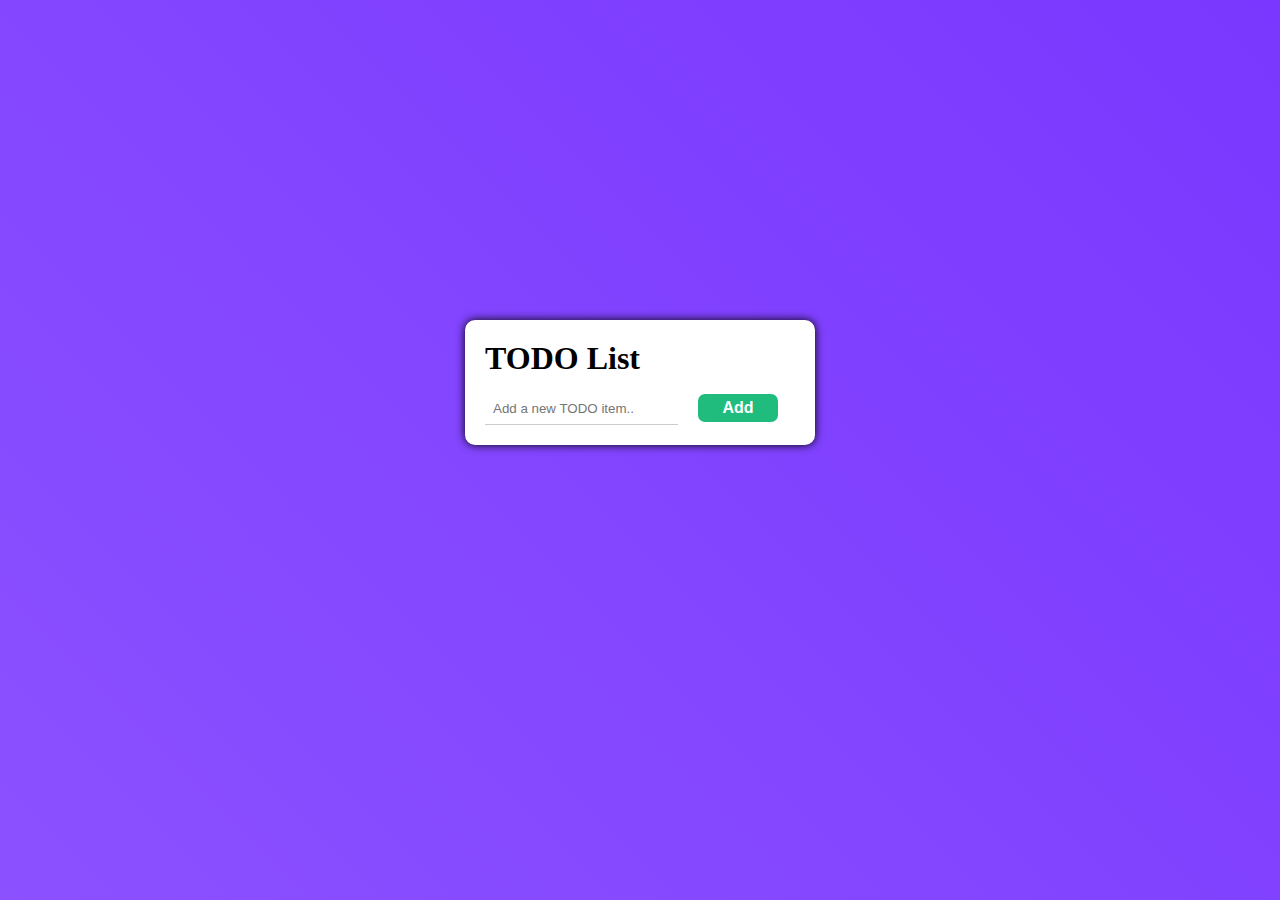
<file: TODO APP/index.html>
<!DOCTYPE html>
<html lang="en">
<head>
    <meta charset="UTF-8">
    <title>TODO App</title>

    <!-- CSS -->
    <link rel="stylesheet" href="./style.css">
</head>
<body>
    <main>
    <div class="container">
        <h1>TODO List</h1>
        <input type="text" id="todo-input" placeholder="Add a new TODO item.." />
        <button id="add-todo-btn">Add</button>
        <ul id="todo-list"></ul> 
    </div>
</main>
</body>

<!--=============================== JAVASCRIPt =============================== -->
<script>
    const todoInput = document.getElementById("todo-input");
    const addTodoBtn = document.getElementById("add-todo-btn");
    const todoList = document.getElementById("todo-list");

    let todos = [];

    function renderTodoList() {
        todoList.innerHTML = "";
        todos.forEach((todo, index) => {
            const li = document.createElement("li");
            li.innerText = `${index + 1} ${todo}: `;
            const deleteBtn = document.createElement("button");
            deleteBtn.innerText = "Delete";
            deleteBtn.addEventListener("click", () => {
                todos.splice(index, 1);
                renderTodoList();
            });
            li.appendChild(deleteBtn);
            todoList.appendChild(li);
        });
    }

    addTodoBtn.addEventListener("click", () => {
        const todo = todoInput.value.trim();
        if(todo) {
            todos.push(todo);
            todoInput.value = "";
            renderTodoList();
        }
    });

    renderTodoList();
</script>
</html>
</file>
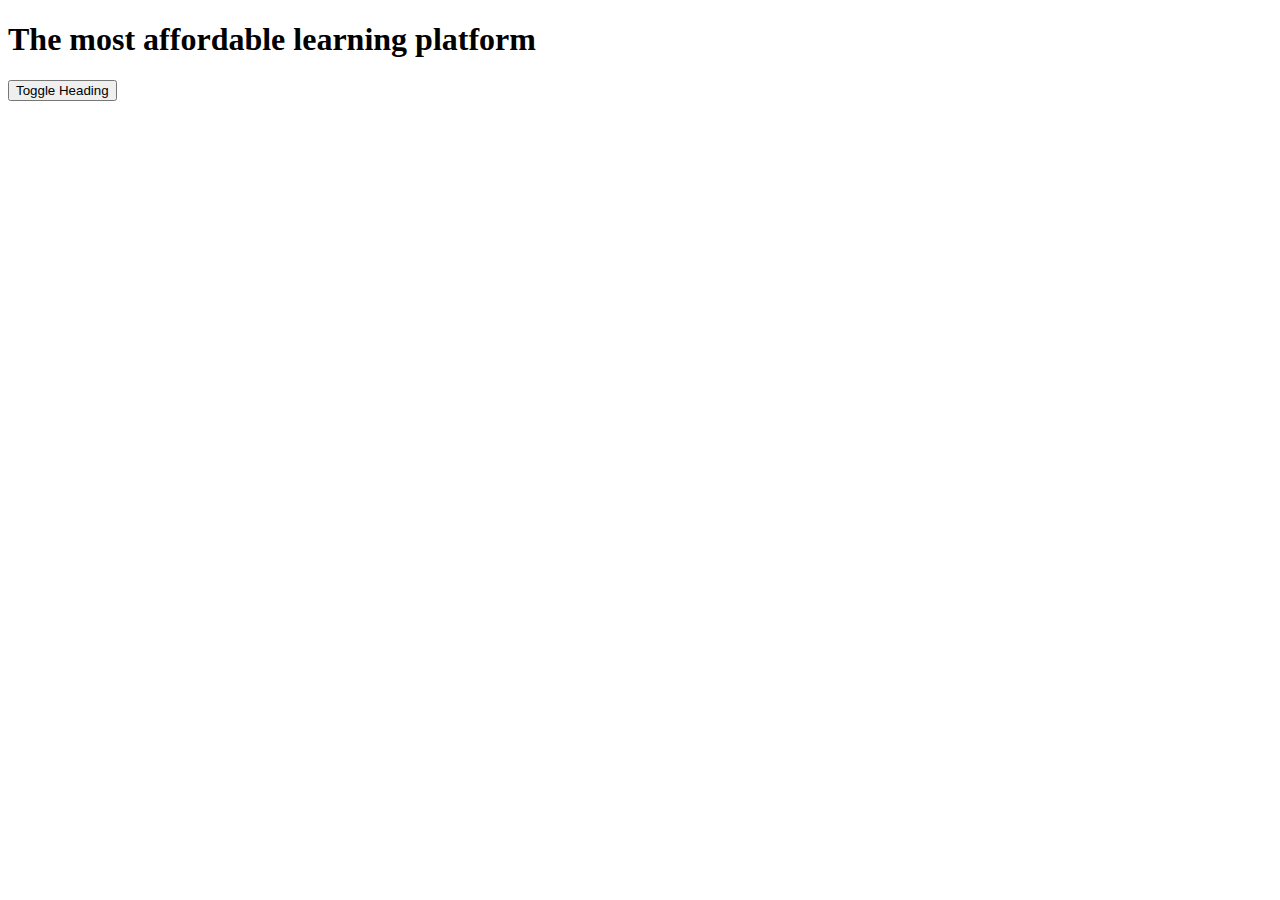
<file: ChangeTextButtonClick.html>
<!DOCTYPE html>
<html lang="en">
<head>
    <meta charset="UTF-8">
    <title>Toggle Heading Text</title>
</head>
<body>
    <h1 id="heading">The most affordable learning platform </h1>
    <button onclick="toggleHeading()">Toggle Heading</button>
</body>

<script>
    function toggleHeading() {
        let heading = document.getElementById("heading");
        if(heading.innerText == "The most affordable learning platform") {
            heading.innerText = "PW Skills";
        } else {
            heading.innerText = "The most affordable learning platform";
        }
    }
</script>
</html>
</file>
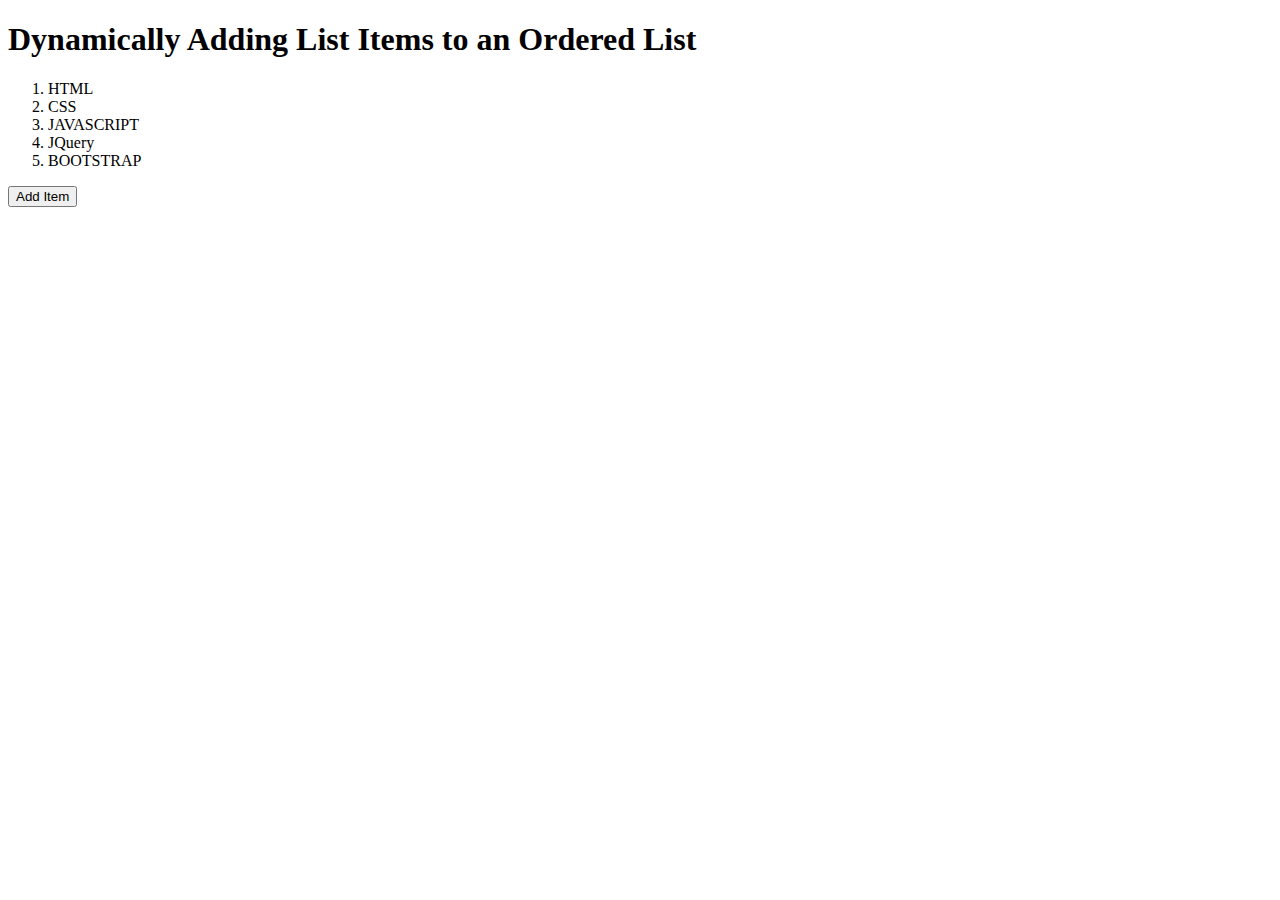
<file: DynamicallyAddingList.html>
<!DOCTYPE html>
<html lang="en">
<head>
    <meta charset="UTF-8">
    <title>Dynamically Adding List Items to an Ordered List</title>
</head>
<body>
    <h1>Dynamically Adding List Items to an Ordered List</h1>

    <ol id="list">
        <li>HTML</li>
        <li>CSS</li>
        <li>JAVASCRIPT</li>
        <li>JQuery</li>
        <li>BOOTSTRAP</li>
    </ol>

    <button id="add-item">Add Item</button>
</body>

<script>
    const items = ["React", "Node.js", "MongoDB", "Express.js", "Vue.js"];
    let currentItem = 0;
    const list = document.getElementById("list");
     const button = document.getElementById("add-item");
     button.addEventListener("click", () => {
        if(currentItem >= items.length) {
            alert("All items have been added!");
            return;
        }
        const newItem = document.createElement("li");
        newItem.innerHTML = items[currentItem++];
        list.appendChild(newItem);
     });
</script>
</html>
</file>
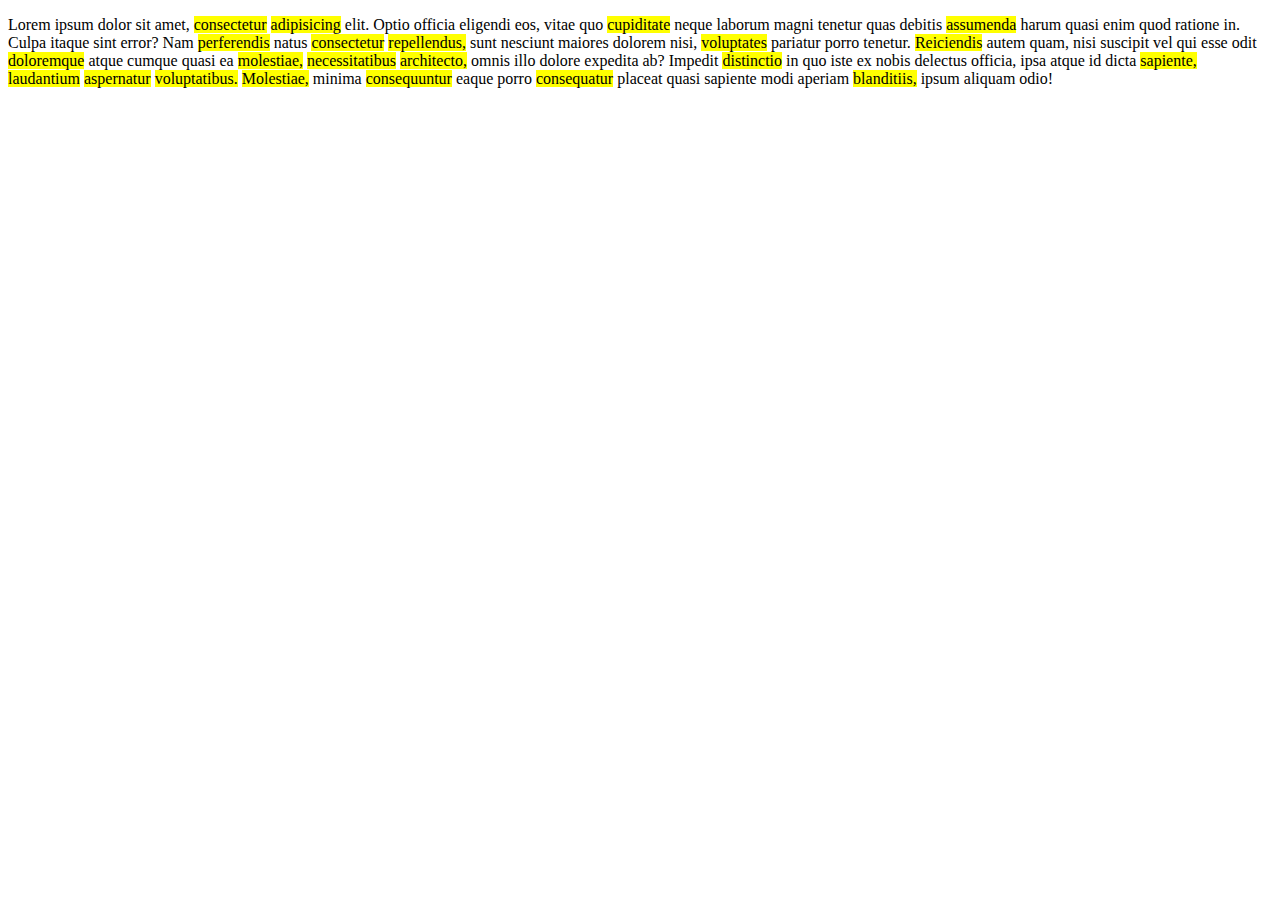
<file: TextHighlighting.html>
<!DOCTYPE html>
<html>
  <head>
    <style>
      .highlight {
        background-color: yellow;
      }
    </style>
  </head>
  <body>
    <p id="my-paragraph">
        Lorem ipsum dolor sit amet, consectetur adipisicing elit. Optio officia eligendi eos, vitae quo cupiditate neque laborum magni tenetur quas debitis assumenda harum quasi enim quod ratione in. Culpa itaque sint error? Nam perferendis natus consectetur repellendus, sunt nesciunt maiores dolorem nisi, voluptates pariatur porro tenetur. Reiciendis autem quam, nisi suscipit vel qui esse odit doloremque atque cumque quasi ea molestiae, necessitatibus architecto, omnis illo dolore expedita ab? Impedit distinctio in quo iste ex nobis delectus officia, ipsa atque id dicta sapiente, laudantium aspernatur voluptatibus. Molestiae, minima consequuntur eaque porro consequatur placeat quasi sapiente modi aperiam blanditiis, ipsum aliquam odio!
    </p>
  </body>
  <script>
    const paragraph = document.getElementById('my-paragraph');
    const words = paragraph.innerHTML.split(' ');
    
    for (let i = 0; i < words.length; i++) {
      const word = words[i];
      if (word.length > 8) {
        words[i] = `<span class="highlight">${word}</span>`;
      }
    }
    
    paragraph.innerHTML = words.join(' ');
  </script>
</html>
</file>
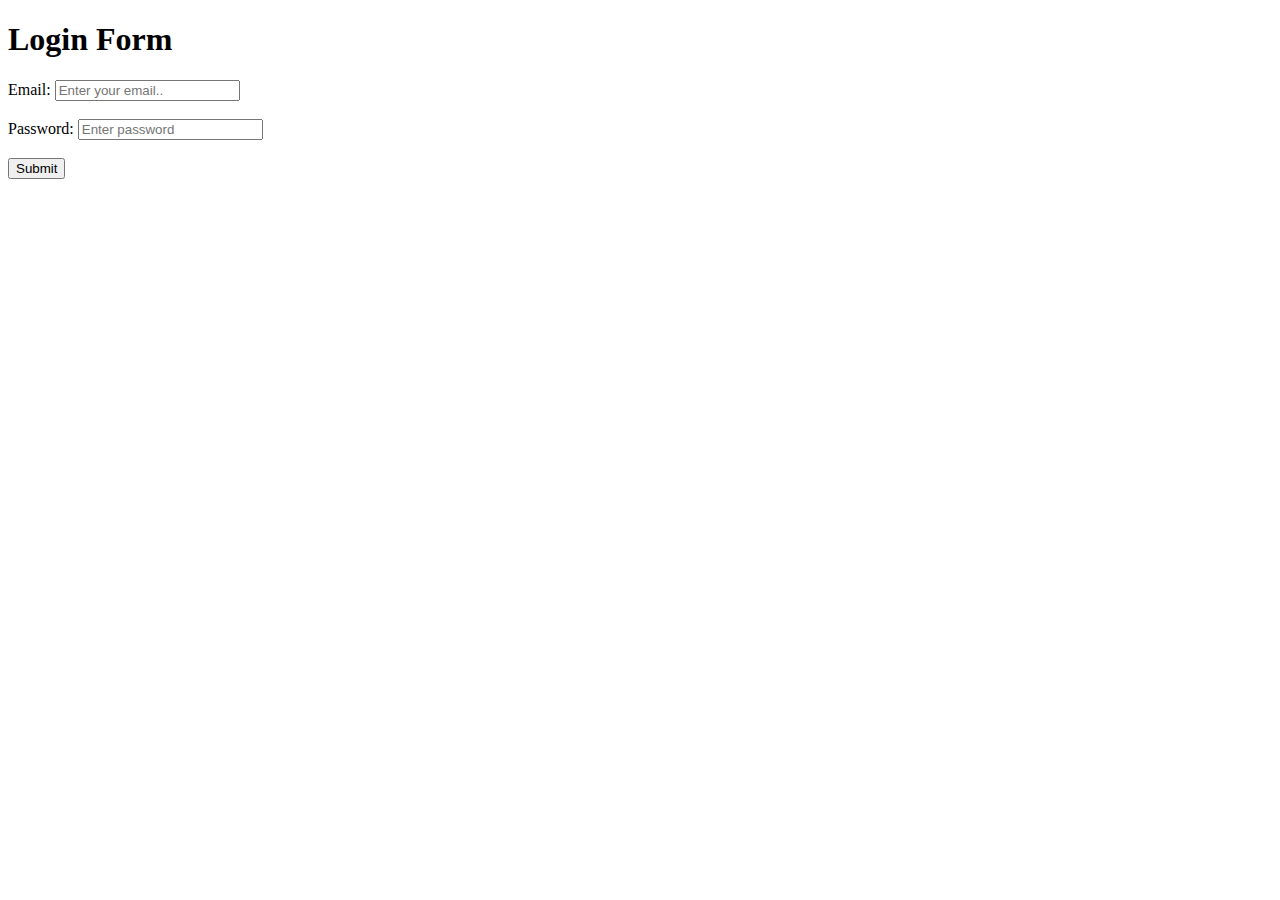
<file: ValidatePassword.html>
<!DOCTYPE html>
<html lang="en">
<head>
    <meta charset="UTF-8">
    <title>Login Form</title>
</head>
<body>
    <h1>Login Form</h1>
    <form >
        <label for="email">Email:</label>
        <input type="email" id="email" name="email" placeholder="Enter your email.." required><br><br>

        <label for="password">Password:</label>
        <input type="password" id="password" name="password" placeholder="Enter password" required><br><br>

        <button type="submit" onclick="validateForm(event)" >Submit</button>
    </form>
    <p id="message"></p>
</body>

<script>
    function validateForm() {
        event.preventDefault(); // prevent from submission
        let email = document.getElementById("email").value; 
        let password = document.getElementById("password").value;
        let message = document.getElementById("message");

        if(email.indexOf("@") == -1 || password < 8) {
            message.innerText = "Invalid email or password!";
            message.style.color = "red";
        }

        else {
            message.innerText = "Valid email and password!";
            message.style.color = "green";
        }
    }
</script>
</html>
</file>
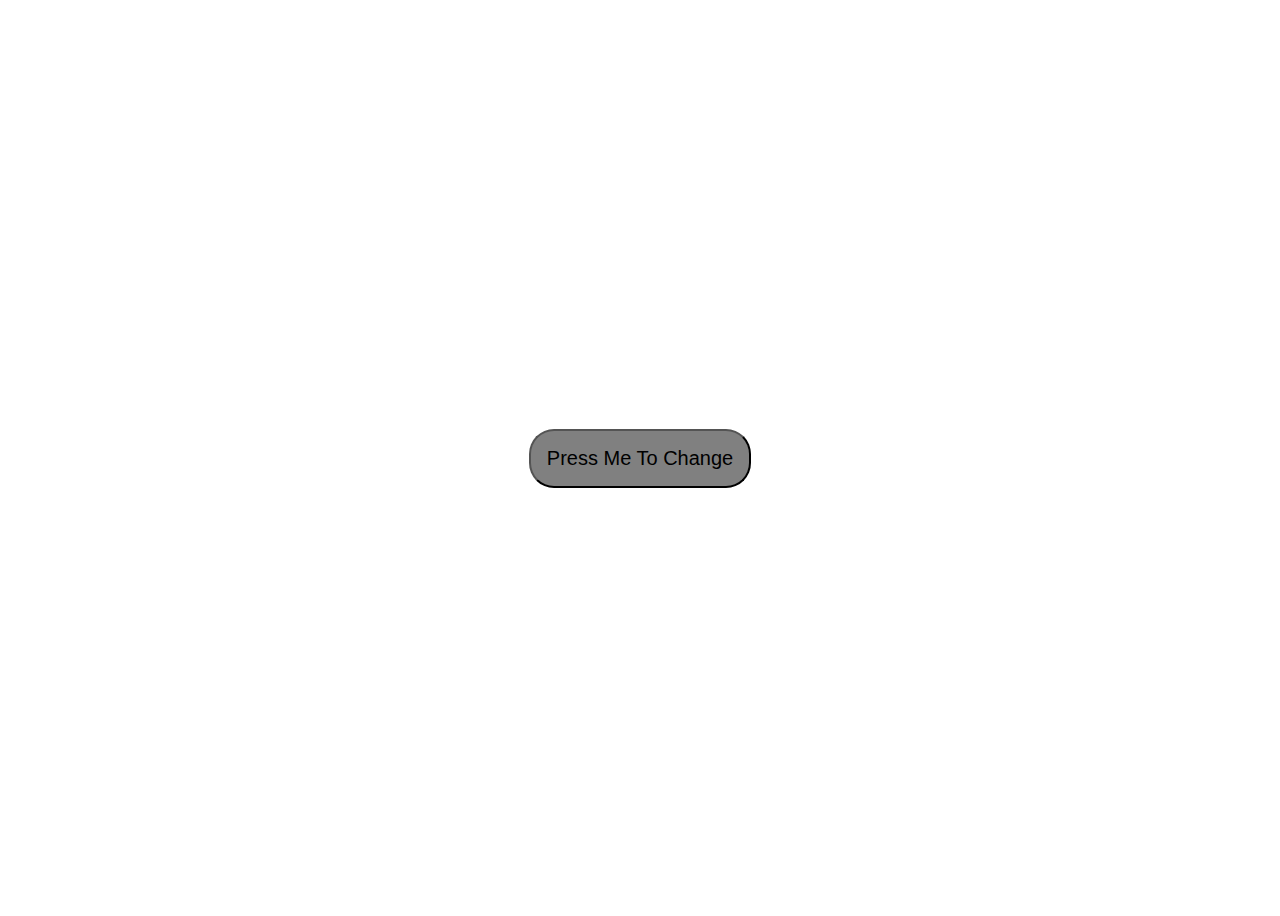
<file: ColorChange/ColorChange.html>
<!DOCTYPE html>
<html lang="en">
<head>
    <meta charset="UTF-8">
    <meta http-equiv="X-UA-Compatible" content="IE=edge">
    <meta name="viewport" content="width=device-width, initial-scale=1.0">

    <!-- CSS -->
    <link rel="stylesheet" href="./ColorChange.css">
    <title>JavaScript DOM Project</title>
</head>
<body>
    <button id="button">Press Me To Change</button>

    <!-- Script -->
    <script src="./ColorChange.js"></script>
</body>
</html>
</file>
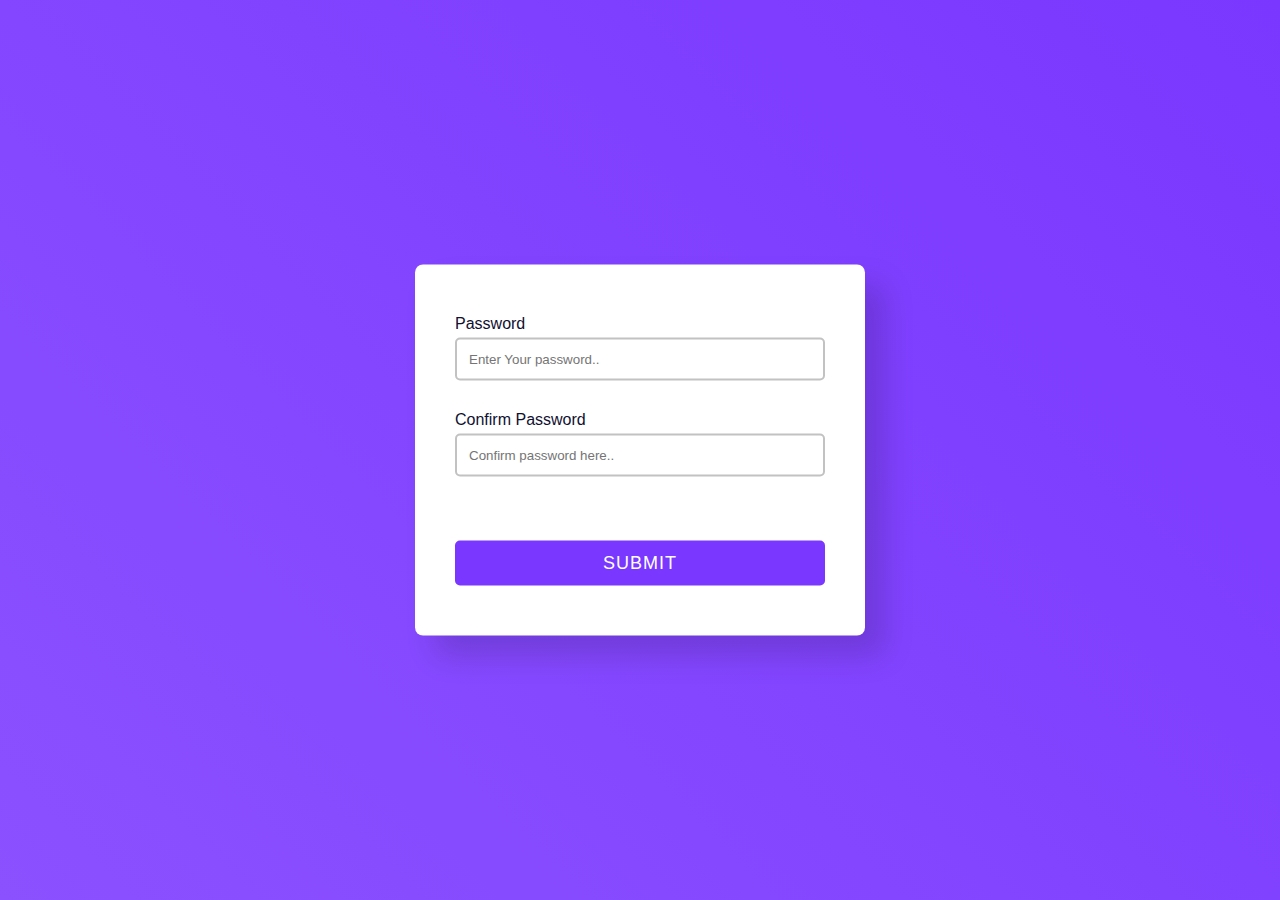
<file: PasswordValidator/PasswordValidator.html>
<!DOCTYPE html>
<html lang="en">
<head>
    <meta charset="UTF-8">
    <meta http-equiv="X-UA-Compatible" content="IE=edge">
    <meta name="viewport" content="width=device-width, initial-scale=1.0">
    <title>Password Validator</title>

    <!-- CSS Sheet -->
    <link rel="stylesheet" href="./PasswordValidator.css">
</head>
<body>
    <form >
        <label for="password">Password</label>
        <input type="password" id="password" placeholder="Enter Your password.."/>
        <label for="cnfrm-password">Confirm Password</label>
        <input type="password" id="cnfrm-password" placeholder="Confirm password here.." />
        <p id="message"></p>
        <input type="button"  onclick="checkPassword()" value="SUBMIT"/>
    </form>
</body>

<!-- JavaScript -->
<script src="./PasswordValidator.js"></script>
</html>
</file>
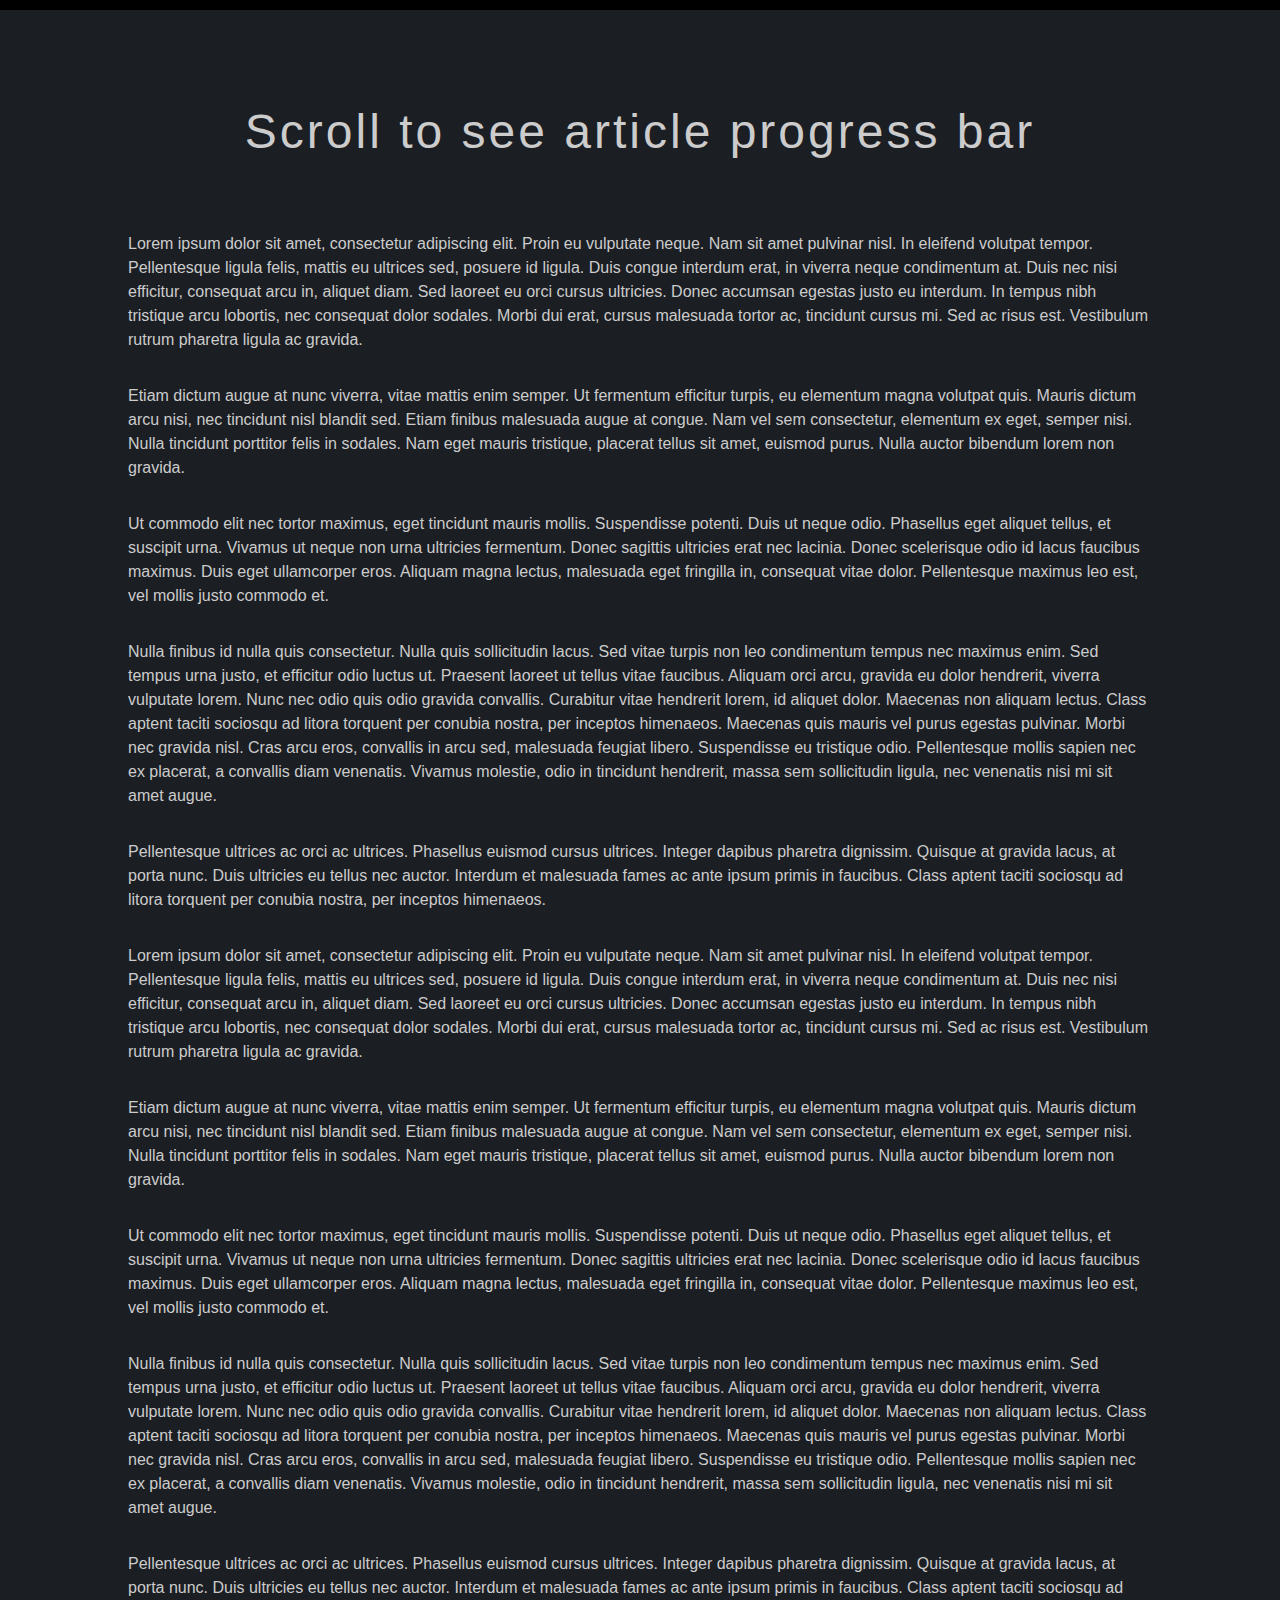
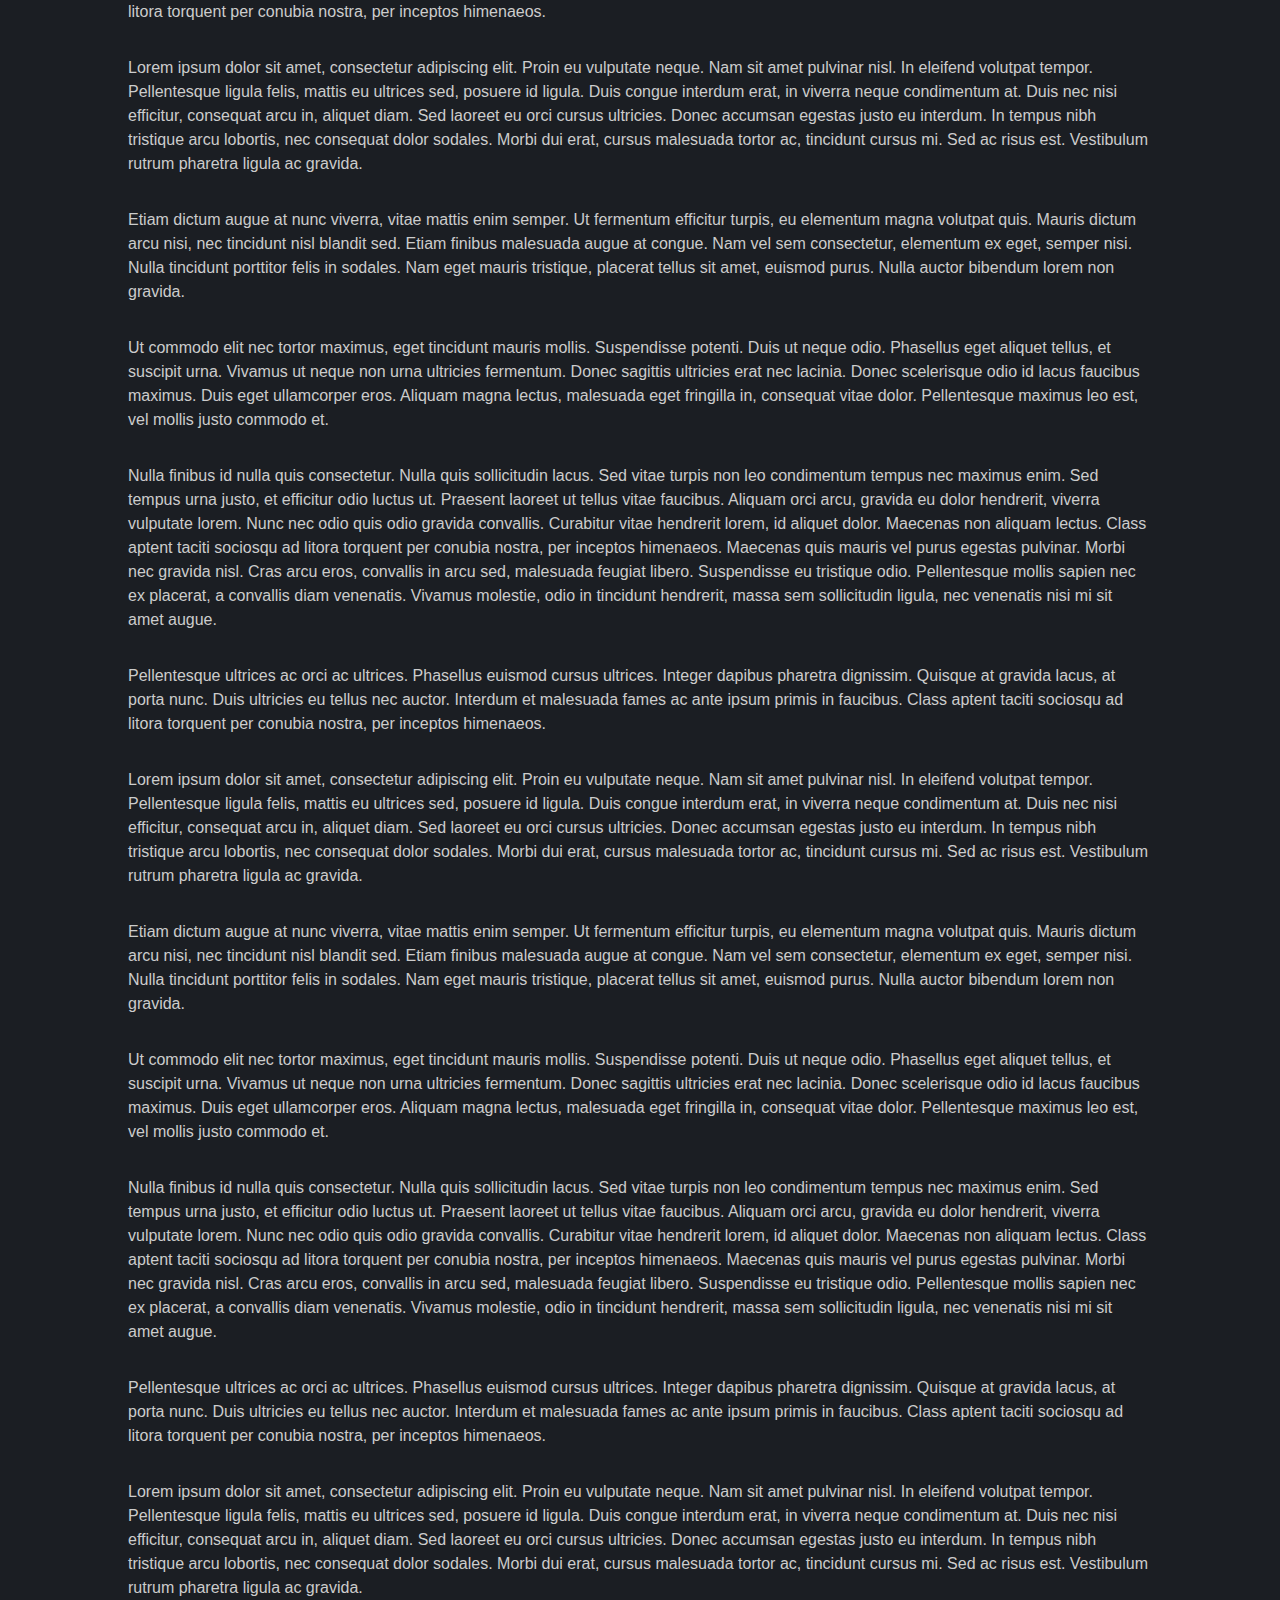
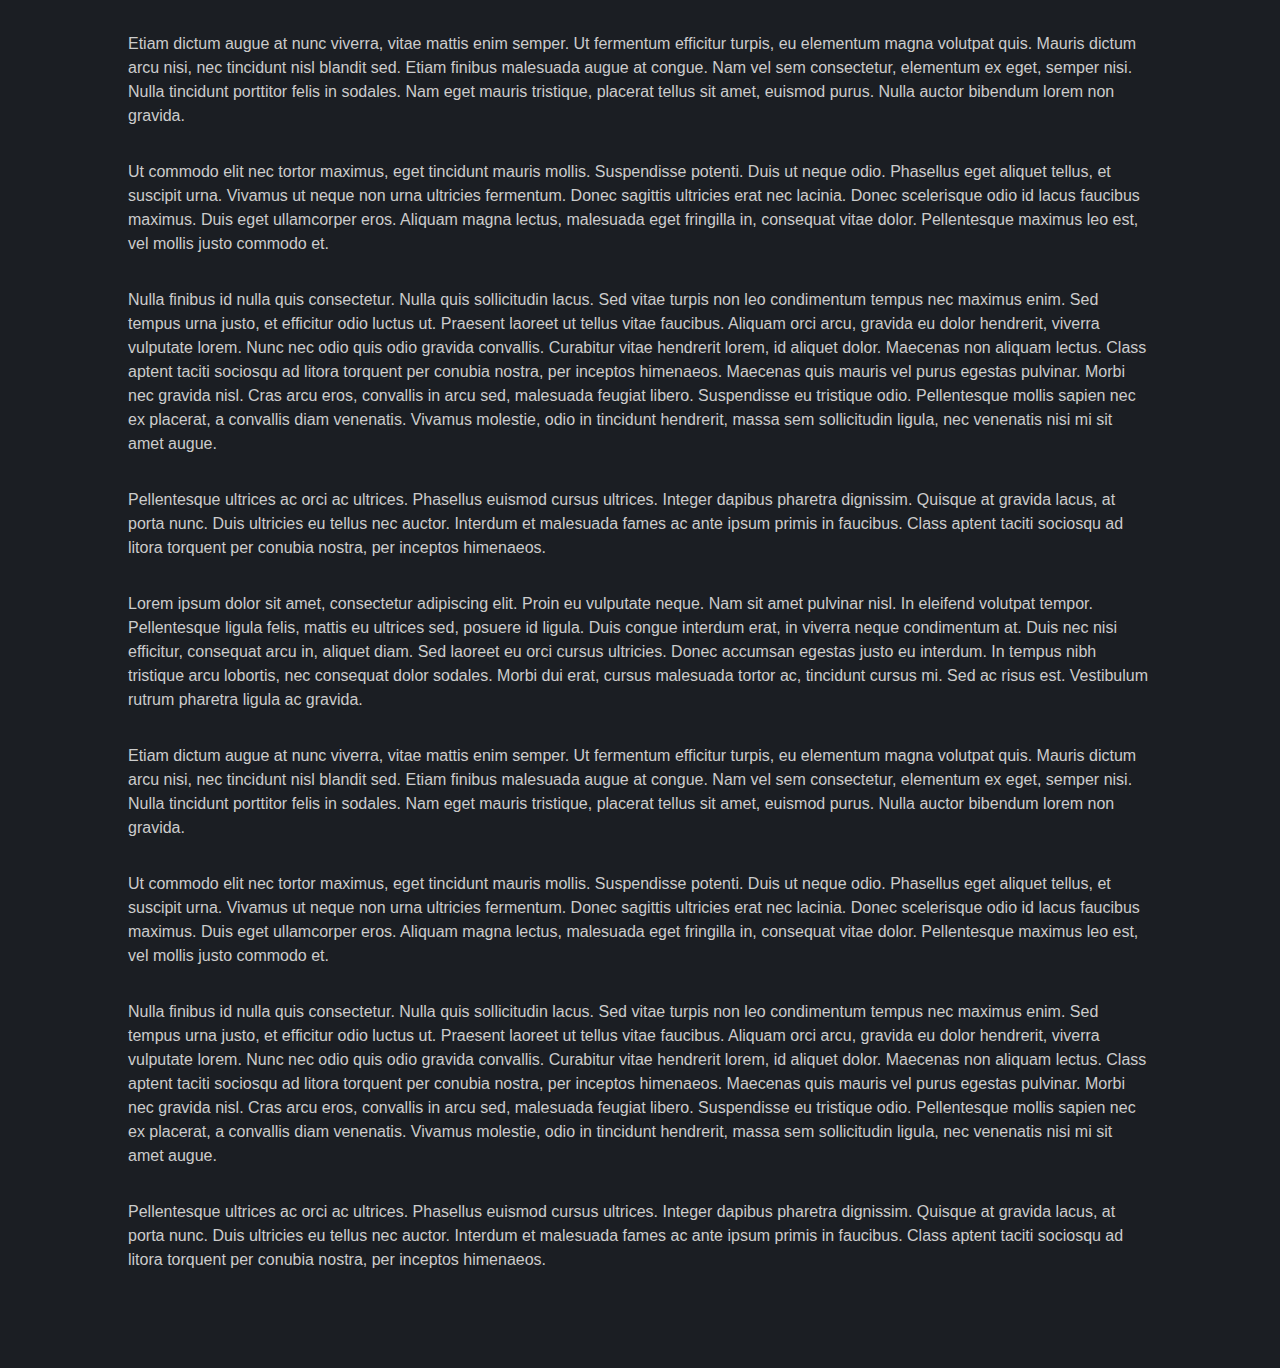
<file: ProgressBar/progress.html>
<!DOCTYPE html>
<html>
<head>
    <title>Page Scroll Progress Indicator using Html CSS and Javascript</title>
    <meta name="viewport" content="width=device-width, initial-scale=1.0">
    <link rel="stylesheet" href="progress.css">
</head>
<body>
  <div class="progress">
    <div id="js-highlight"></div>
  </div>
  
  <div id="js-container">
  
    <h1>Scroll to see article progress bar</h1>
  <p>
  Lorem ipsum dolor sit amet, consectetur adipiscing elit. Proin eu vulputate neque. Nam sit amet pulvinar nisl. In eleifend volutpat tempor. Pellentesque ligula felis, mattis eu ultrices sed, posuere id ligula. Duis congue interdum erat, in viverra neque condimentum at. Duis nec nisi efficitur, consequat arcu in, aliquet diam. Sed laoreet eu orci cursus ultricies. Donec accumsan egestas justo eu interdum. In tempus nibh tristique arcu lobortis, nec consequat dolor sodales. Morbi dui erat, cursus malesuada tortor ac, tincidunt cursus mi. Sed ac risus est. Vestibulum rutrum pharetra ligula ac gravida.
  </p>
  <p>
  Etiam dictum augue at nunc viverra, vitae mattis enim semper. Ut fermentum efficitur turpis, eu elementum magna volutpat quis. Mauris dictum arcu nisi, nec tincidunt nisl blandit sed. Etiam finibus malesuada augue at congue. Nam vel sem consectetur, elementum ex eget, semper nisi. Nulla tincidunt porttitor felis in sodales. Nam eget mauris tristique, placerat tellus sit amet, euismod purus. Nulla auctor bibendum lorem non gravida.
  </p>
  <p>
  Ut commodo elit nec tortor maximus, eget tincidunt mauris mollis. Suspendisse potenti. Duis ut neque odio. Phasellus eget aliquet tellus, et suscipit urna. Vivamus ut neque non urna ultricies fermentum. Donec sagittis ultricies erat nec lacinia. Donec scelerisque odio id lacus faucibus maximus. Duis eget ullamcorper eros. Aliquam magna lectus, malesuada eget fringilla in, consequat vitae dolor. Pellentesque maximus leo est, vel mollis justo commodo et.
  </p>
  <p>
  Nulla finibus id nulla quis consectetur. Nulla quis sollicitudin lacus. Sed vitae turpis non leo condimentum tempus nec maximus enim. Sed tempus urna justo, et efficitur odio luctus ut. Praesent laoreet ut tellus vitae faucibus. Aliquam orci arcu, gravida eu dolor hendrerit, viverra vulputate lorem. Nunc nec odio quis odio gravida convallis. Curabitur vitae hendrerit lorem, id aliquet dolor. Maecenas non aliquam lectus. Class aptent taciti sociosqu ad litora torquent per conubia nostra, per inceptos himenaeos. Maecenas quis mauris vel purus egestas pulvinar. Morbi nec gravida nisl. Cras arcu eros, convallis in arcu sed, malesuada feugiat libero. Suspendisse eu tristique odio. Pellentesque mollis sapien nec ex placerat, a convallis diam venenatis. Vivamus molestie, odio in tincidunt hendrerit, massa sem sollicitudin ligula, nec venenatis nisi mi sit amet augue.
  </p>
  <p>
  Pellentesque ultrices ac orci ac ultrices. Phasellus euismod cursus ultrices. Integer dapibus pharetra dignissim. Quisque at gravida lacus, at porta nunc. Duis ultricies eu tellus nec auctor. Interdum et malesuada fames ac ante ipsum primis in faucibus. Class aptent taciti sociosqu ad litora torquent per conubia nostra, per inceptos himenaeos.
  </p>
    
    
  <p>
  Lorem ipsum dolor sit amet, consectetur adipiscing elit. Proin eu vulputate neque. Nam sit amet pulvinar nisl. In eleifend volutpat tempor. Pellentesque ligula felis, mattis eu ultrices sed, posuere id ligula. Duis congue interdum erat, in viverra neque condimentum at. Duis nec nisi efficitur, consequat arcu in, aliquet diam. Sed laoreet eu orci cursus ultricies. Donec accumsan egestas justo eu interdum. In tempus nibh tristique arcu lobortis, nec consequat dolor sodales. Morbi dui erat, cursus malesuada tortor ac, tincidunt cursus mi. Sed ac risus est. Vestibulum rutrum pharetra ligula ac gravida.
  </p>
  <p>
  Etiam dictum augue at nunc viverra, vitae mattis enim semper. Ut fermentum efficitur turpis, eu elementum magna volutpat quis. Mauris dictum arcu nisi, nec tincidunt nisl blandit sed. Etiam finibus malesuada augue at congue. Nam vel sem consectetur, elementum ex eget, semper nisi. Nulla tincidunt porttitor felis in sodales. Nam eget mauris tristique, placerat tellus sit amet, euismod purus. Nulla auctor bibendum lorem non gravida.
  </p>
  <p>
  Ut commodo elit nec tortor maximus, eget tincidunt mauris mollis. Suspendisse potenti. Duis ut neque odio. Phasellus eget aliquet tellus, et suscipit urna. Vivamus ut neque non urna ultricies fermentum. Donec sagittis ultricies erat nec lacinia. Donec scelerisque odio id lacus faucibus maximus. Duis eget ullamcorper eros. Aliquam magna lectus, malesuada eget fringilla in, consequat vitae dolor. Pellentesque maximus leo est, vel mollis justo commodo et.
  </p>
  <p>
  Nulla finibus id nulla quis consectetur. Nulla quis sollicitudin lacus. Sed vitae turpis non leo condimentum tempus nec maximus enim. Sed tempus urna justo, et efficitur odio luctus ut. Praesent laoreet ut tellus vitae faucibus. Aliquam orci arcu, gravida eu dolor hendrerit, viverra vulputate lorem. Nunc nec odio quis odio gravida convallis. Curabitur vitae hendrerit lorem, id aliquet dolor. Maecenas non aliquam lectus. Class aptent taciti sociosqu ad litora torquent per conubia nostra, per inceptos himenaeos. Maecenas quis mauris vel purus egestas pulvinar. Morbi nec gravida nisl. Cras arcu eros, convallis in arcu sed, malesuada feugiat libero. Suspendisse eu tristique odio. Pellentesque mollis sapien nec ex placerat, a convallis diam venenatis. Vivamus molestie, odio in tincidunt hendrerit, massa sem sollicitudin ligula, nec venenatis nisi mi sit amet augue.
  </p>
  <p>
  Pellentesque ultrices ac orci ac ultrices. Phasellus euismod cursus ultrices. Integer dapibus pharetra dignissim. Quisque at gravida lacus, at porta nunc. Duis ultricies eu tellus nec auctor. Interdum et malesuada fames ac ante ipsum primis in faucibus. Class aptent taciti sociosqu ad litora torquent per conubia nostra, per inceptos himenaeos.
  </p>
    
    
  <p>
  Lorem ipsum dolor sit amet, consectetur adipiscing elit. Proin eu vulputate neque. Nam sit amet pulvinar nisl. In eleifend volutpat tempor. Pellentesque ligula felis, mattis eu ultrices sed, posuere id ligula. Duis congue interdum erat, in viverra neque condimentum at. Duis nec nisi efficitur, consequat arcu in, aliquet diam. Sed laoreet eu orci cursus ultricies. Donec accumsan egestas justo eu interdum. In tempus nibh tristique arcu lobortis, nec consequat dolor sodales. Morbi dui erat, cursus malesuada tortor ac, tincidunt cursus mi. Sed ac risus est. Vestibulum rutrum pharetra ligula ac gravida.
  </p>
  <p>
  Etiam dictum augue at nunc viverra, vitae mattis enim semper. Ut fermentum efficitur turpis, eu elementum magna volutpat quis. Mauris dictum arcu nisi, nec tincidunt nisl blandit sed. Etiam finibus malesuada augue at congue. Nam vel sem consectetur, elementum ex eget, semper nisi. Nulla tincidunt porttitor felis in sodales. Nam eget mauris tristique, placerat tellus sit amet, euismod purus. Nulla auctor bibendum lorem non gravida.
  </p>
  <p>
  Ut commodo elit nec tortor maximus, eget tincidunt mauris mollis. Suspendisse potenti. Duis ut neque odio. Phasellus eget aliquet tellus, et suscipit urna. Vivamus ut neque non urna ultricies fermentum. Donec sagittis ultricies erat nec lacinia. Donec scelerisque odio id lacus faucibus maximus. Duis eget ullamcorper eros. Aliquam magna lectus, malesuada eget fringilla in, consequat vitae dolor. Pellentesque maximus leo est, vel mollis justo commodo et.
  </p>
  <p>
  Nulla finibus id nulla quis consectetur. Nulla quis sollicitudin lacus. Sed vitae turpis non leo condimentum tempus nec maximus enim. Sed tempus urna justo, et efficitur odio luctus ut. Praesent laoreet ut tellus vitae faucibus. Aliquam orci arcu, gravida eu dolor hendrerit, viverra vulputate lorem. Nunc nec odio quis odio gravida convallis. Curabitur vitae hendrerit lorem, id aliquet dolor. Maecenas non aliquam lectus. Class aptent taciti sociosqu ad litora torquent per conubia nostra, per inceptos himenaeos. Maecenas quis mauris vel purus egestas pulvinar. Morbi nec gravida nisl. Cras arcu eros, convallis in arcu sed, malesuada feugiat libero. Suspendisse eu tristique odio. Pellentesque mollis sapien nec ex placerat, a convallis diam venenatis. Vivamus molestie, odio in tincidunt hendrerit, massa sem sollicitudin ligula, nec venenatis nisi mi sit amet augue.
  </p>
  <p>
  Pellentesque ultrices ac orci ac ultrices. Phasellus euismod cursus ultrices. Integer dapibus pharetra dignissim. Quisque at gravida lacus, at porta nunc. Duis ultricies eu tellus nec auctor. Interdum et malesuada fames ac ante ipsum primis in faucibus. Class aptent taciti sociosqu ad litora torquent per conubia nostra, per inceptos himenaeos.
  </p>
    
    
  <p>
  Lorem ipsum dolor sit amet, consectetur adipiscing elit. Proin eu vulputate neque. Nam sit amet pulvinar nisl. In eleifend volutpat tempor. Pellentesque ligula felis, mattis eu ultrices sed, posuere id ligula. Duis congue interdum erat, in viverra neque condimentum at. Duis nec nisi efficitur, consequat arcu in, aliquet diam. Sed laoreet eu orci cursus ultricies. Donec accumsan egestas justo eu interdum. In tempus nibh tristique arcu lobortis, nec consequat dolor sodales. Morbi dui erat, cursus malesuada tortor ac, tincidunt cursus mi. Sed ac risus est. Vestibulum rutrum pharetra ligula ac gravida.
  </p>
  <p>
  Etiam dictum augue at nunc viverra, vitae mattis enim semper. Ut fermentum efficitur turpis, eu elementum magna volutpat quis. Mauris dictum arcu nisi, nec tincidunt nisl blandit sed. Etiam finibus malesuada augue at congue. Nam vel sem consectetur, elementum ex eget, semper nisi. Nulla tincidunt porttitor felis in sodales. Nam eget mauris tristique, placerat tellus sit amet, euismod purus. Nulla auctor bibendum lorem non gravida.
  </p>
  <p>
  Ut commodo elit nec tortor maximus, eget tincidunt mauris mollis. Suspendisse potenti. Duis ut neque odio. Phasellus eget aliquet tellus, et suscipit urna. Vivamus ut neque non urna ultricies fermentum. Donec sagittis ultricies erat nec lacinia. Donec scelerisque odio id lacus faucibus maximus. Duis eget ullamcorper eros. Aliquam magna lectus, malesuada eget fringilla in, consequat vitae dolor. Pellentesque maximus leo est, vel mollis justo commodo et.
  </p>
  <p>
  Nulla finibus id nulla quis consectetur. Nulla quis sollicitudin lacus. Sed vitae turpis non leo condimentum tempus nec maximus enim. Sed tempus urna justo, et efficitur odio luctus ut. Praesent laoreet ut tellus vitae faucibus. Aliquam orci arcu, gravida eu dolor hendrerit, viverra vulputate lorem. Nunc nec odio quis odio gravida convallis. Curabitur vitae hendrerit lorem, id aliquet dolor. Maecenas non aliquam lectus. Class aptent taciti sociosqu ad litora torquent per conubia nostra, per inceptos himenaeos. Maecenas quis mauris vel purus egestas pulvinar. Morbi nec gravida nisl. Cras arcu eros, convallis in arcu sed, malesuada feugiat libero. Suspendisse eu tristique odio. Pellentesque mollis sapien nec ex placerat, a convallis diam venenatis. Vivamus molestie, odio in tincidunt hendrerit, massa sem sollicitudin ligula, nec venenatis nisi mi sit amet augue.
  </p>
  <p>
  Pellentesque ultrices ac orci ac ultrices. Phasellus euismod cursus ultrices. Integer dapibus pharetra dignissim. Quisque at gravida lacus, at porta nunc. Duis ultricies eu tellus nec auctor. Interdum et malesuada fames ac ante ipsum primis in faucibus. Class aptent taciti sociosqu ad litora torquent per conubia nostra, per inceptos himenaeos.
  </p>
    
    
  <p>
  Lorem ipsum dolor sit amet, consectetur adipiscing elit. Proin eu vulputate neque. Nam sit amet pulvinar nisl. In eleifend volutpat tempor. Pellentesque ligula felis, mattis eu ultrices sed, posuere id ligula. Duis congue interdum erat, in viverra neque condimentum at. Duis nec nisi efficitur, consequat arcu in, aliquet diam. Sed laoreet eu orci cursus ultricies. Donec accumsan egestas justo eu interdum. In tempus nibh tristique arcu lobortis, nec consequat dolor sodales. Morbi dui erat, cursus malesuada tortor ac, tincidunt cursus mi. Sed ac risus est. Vestibulum rutrum pharetra ligula ac gravida.
  </p>
  <p>
  Etiam dictum augue at nunc viverra, vitae mattis enim semper. Ut fermentum efficitur turpis, eu elementum magna volutpat quis. Mauris dictum arcu nisi, nec tincidunt nisl blandit sed. Etiam finibus malesuada augue at congue. Nam vel sem consectetur, elementum ex eget, semper nisi. Nulla tincidunt porttitor felis in sodales. Nam eget mauris tristique, placerat tellus sit amet, euismod purus. Nulla auctor bibendum lorem non gravida.
  </p>
  <p>
  Ut commodo elit nec tortor maximus, eget tincidunt mauris mollis. Suspendisse potenti. Duis ut neque odio. Phasellus eget aliquet tellus, et suscipit urna. Vivamus ut neque non urna ultricies fermentum. Donec sagittis ultricies erat nec lacinia. Donec scelerisque odio id lacus faucibus maximus. Duis eget ullamcorper eros. Aliquam magna lectus, malesuada eget fringilla in, consequat vitae dolor. Pellentesque maximus leo est, vel mollis justo commodo et.
  </p>
  <p>
  Nulla finibus id nulla quis consectetur. Nulla quis sollicitudin lacus. Sed vitae turpis non leo condimentum tempus nec maximus enim. Sed tempus urna justo, et efficitur odio luctus ut. Praesent laoreet ut tellus vitae faucibus. Aliquam orci arcu, gravida eu dolor hendrerit, viverra vulputate lorem. Nunc nec odio quis odio gravida convallis. Curabitur vitae hendrerit lorem, id aliquet dolor. Maecenas non aliquam lectus. Class aptent taciti sociosqu ad litora torquent per conubia nostra, per inceptos himenaeos. Maecenas quis mauris vel purus egestas pulvinar. Morbi nec gravida nisl. Cras arcu eros, convallis in arcu sed, malesuada feugiat libero. Suspendisse eu tristique odio. Pellentesque mollis sapien nec ex placerat, a convallis diam venenatis. Vivamus molestie, odio in tincidunt hendrerit, massa sem sollicitudin ligula, nec venenatis nisi mi sit amet augue.
  </p>
  <p>
  Pellentesque ultrices ac orci ac ultrices. Phasellus euismod cursus ultrices. Integer dapibus pharetra dignissim. Quisque at gravida lacus, at porta nunc. Duis ultricies eu tellus nec auctor. Interdum et malesuada fames ac ante ipsum primis in faucibus. Class aptent taciti sociosqu ad litora torquent per conubia nostra, per inceptos himenaeos.
  </p>
    
    
  <p>
  Lorem ipsum dolor sit amet, consectetur adipiscing elit. Proin eu vulputate neque. Nam sit amet pulvinar nisl. In eleifend volutpat tempor. Pellentesque ligula felis, mattis eu ultrices sed, posuere id ligula. Duis congue interdum erat, in viverra neque condimentum at. Duis nec nisi efficitur, consequat arcu in, aliquet diam. Sed laoreet eu orci cursus ultricies. Donec accumsan egestas justo eu interdum. In tempus nibh tristique arcu lobortis, nec consequat dolor sodales. Morbi dui erat, cursus malesuada tortor ac, tincidunt cursus mi. Sed ac risus est. Vestibulum rutrum pharetra ligula ac gravida.
  </p>
  <p>
  Etiam dictum augue at nunc viverra, vitae mattis enim semper. Ut fermentum efficitur turpis, eu elementum magna volutpat quis. Mauris dictum arcu nisi, nec tincidunt nisl blandit sed. Etiam finibus malesuada augue at congue. Nam vel sem consectetur, elementum ex eget, semper nisi. Nulla tincidunt porttitor felis in sodales. Nam eget mauris tristique, placerat tellus sit amet, euismod purus. Nulla auctor bibendum lorem non gravida.
  </p>
  <p>
  Ut commodo elit nec tortor maximus, eget tincidunt mauris mollis. Suspendisse potenti. Duis ut neque odio. Phasellus eget aliquet tellus, et suscipit urna. Vivamus ut neque non urna ultricies fermentum. Donec sagittis ultricies erat nec lacinia. Donec scelerisque odio id lacus faucibus maximus. Duis eget ullamcorper eros. Aliquam magna lectus, malesuada eget fringilla in, consequat vitae dolor. Pellentesque maximus leo est, vel mollis justo commodo et.
  </p>
  <p>
  Nulla finibus id nulla quis consectetur. Nulla quis sollicitudin lacus. Sed vitae turpis non leo condimentum tempus nec maximus enim. Sed tempus urna justo, et efficitur odio luctus ut. Praesent laoreet ut tellus vitae faucibus. Aliquam orci arcu, gravida eu dolor hendrerit, viverra vulputate lorem. Nunc nec odio quis odio gravida convallis. Curabitur vitae hendrerit lorem, id aliquet dolor. Maecenas non aliquam lectus. Class aptent taciti sociosqu ad litora torquent per conubia nostra, per inceptos himenaeos. Maecenas quis mauris vel purus egestas pulvinar. Morbi nec gravida nisl. Cras arcu eros, convallis in arcu sed, malesuada feugiat libero. Suspendisse eu tristique odio. Pellentesque mollis sapien nec ex placerat, a convallis diam venenatis. Vivamus molestie, odio in tincidunt hendrerit, massa sem sollicitudin ligula, nec venenatis nisi mi sit amet augue.
  </p>
  <p>
  Pellentesque ultrices ac orci ac ultrices. Phasellus euismod cursus ultrices. Integer dapibus pharetra dignissim. Quisque at gravida lacus, at porta nunc. Duis ultricies eu tellus nec auctor. Interdum et malesuada fames ac ante ipsum primis in faucibus. Class aptent taciti sociosqu ad litora torquent per conubia nostra, per inceptos himenaeos.
  </p>
  </div>

<script type="text/javascript" src="./ProgressBar.js"></script>
</body>
</html>
</file>
<file: TODO APP/style.css>
* {
    margin: 0;
    padding: 0;
    outline: 0;
    box-sizing: border-box;
}
body {
    height: 100vh;
    background: linear-gradient(
        45deg,
        #8b51ff,
        #7a37ff
    );
}

main {
    height: 85vh;
    display: flex;
    align-items: center;
    justify-content: center;
}

.container {
    background-color: #ffffff;
    width: 350px;
    box-shadow: 0 0 10px black;
    border-radius: 10px;
    padding: 20px;
    flex-direction: column;
    gap: 15px;
}

h1 {
    font-size: 2rem;
    margin-bottom: 1rem;
}

input[type="text"] {
    padding: 0.5rem;
    margin-right: 1rem;
    border: none;
    border-bottom: 1px solid #ccc;
}

button {
    border: transparent;
    border-radius: 7px;
    background: #20bc7e;
    color: white;
    font-size: 16px;
    font-weight: bold;
    padding: 5px;
    cursor: pointer;
    width: 80px;
}

button:hover {
    background-color: #0069d9;
}

ul {
    list-style: none;
    padding: 0;
}

li button {
    background-color: #dc3545;
    color: #fff;
    border: none;
    cursor: pointer;
    margin-left: 1rem;
    margin: 2px;
}

li button:hover {
    background-color: #c82333;
}
</file>
<file: ColorChange/ColorChange.css>
body {
    height: 100vh;
    display: flex;
    justify-content: center;
    align-items: center;
}
button {
    padding: 16px;
    font-size: 20px;
    border-radius: 25px;
    background-color: grey;
    cursor: pointer;
}
</file>
<file: PasswordValidator/PasswordValidator.css>
* {
    padding: 0;
    margin: 0;
    box-sizing: border-box;
    font-family: "poppins", sans-serif;
}

body {
    height: 100vh;
    background: linear-gradient(
        45deg,
        #8b51ff,
        #7a37ff
    );
}
form{
    background-color: #ffffff;
    width: 450px;
    padding: 50px 40px;
    position: absolute;
    transform: translate(-50%, -50%);
    top: 50%;
    left: 50%;
    border-radius: 8px;
    box-shadow: 20px 20px 30px rgba(0,0,0,0.15);
}
label {
    font-weight: 500;
    color: #101030;
}
input {
    display: block;
    width: 100%;
    margin-top: 5px;
    padding: 12px;
    border-radius: 5px;
    outline: none;
    color: #101010;
}
#password {
    margin-bottom: 30px;
}
input[type="password"]{
    border: 2px solid #c2c2c2;
}
input[type="button"]{
    background-color: #7a37ff;
    border: none;
    color: #ffffff;
    font-weight: 500;
    font-size: 18px;
    letter-spacing: 1px;
    cursor: pointer;
    margin-top: 20px;
}
p {
    font-size: 14px;
    margin: 15px 0;
    display: inline-block;
    color: #000;
    padding: 5px 20px;
}
</file>
<file: ProgressBar/progress.css>
body, html {
    background: #1b1e23;
    color: #ccc;
    margin: 0;
    padding: 0;
    font-family: Arial,Helvetica Neue,Helvetica,sans-serif;
  }
  #js-container{
    width:100%;
    max-width:1024px;
    margin:0 auto;
    padding:4em;
    line-height: 1.5;
  }
  h1{
    font-weight: 300;
    letter-spacing:3px;
    margin-bottom:4rem;
    font-size: 3rem;
    text-align: center;
  } 
  p{
    margin-bottom: 2em;
  }
  .progress{
    height:10px;
    background: #000;
    width:100%;
    position: fixed;
    top: 0;
    left: 0;
  }
  #js-highlight{
    transition: width 0.15s linear;
    background:#03c4a1;
    height:100%;
    width:0%;
  }
</file>
